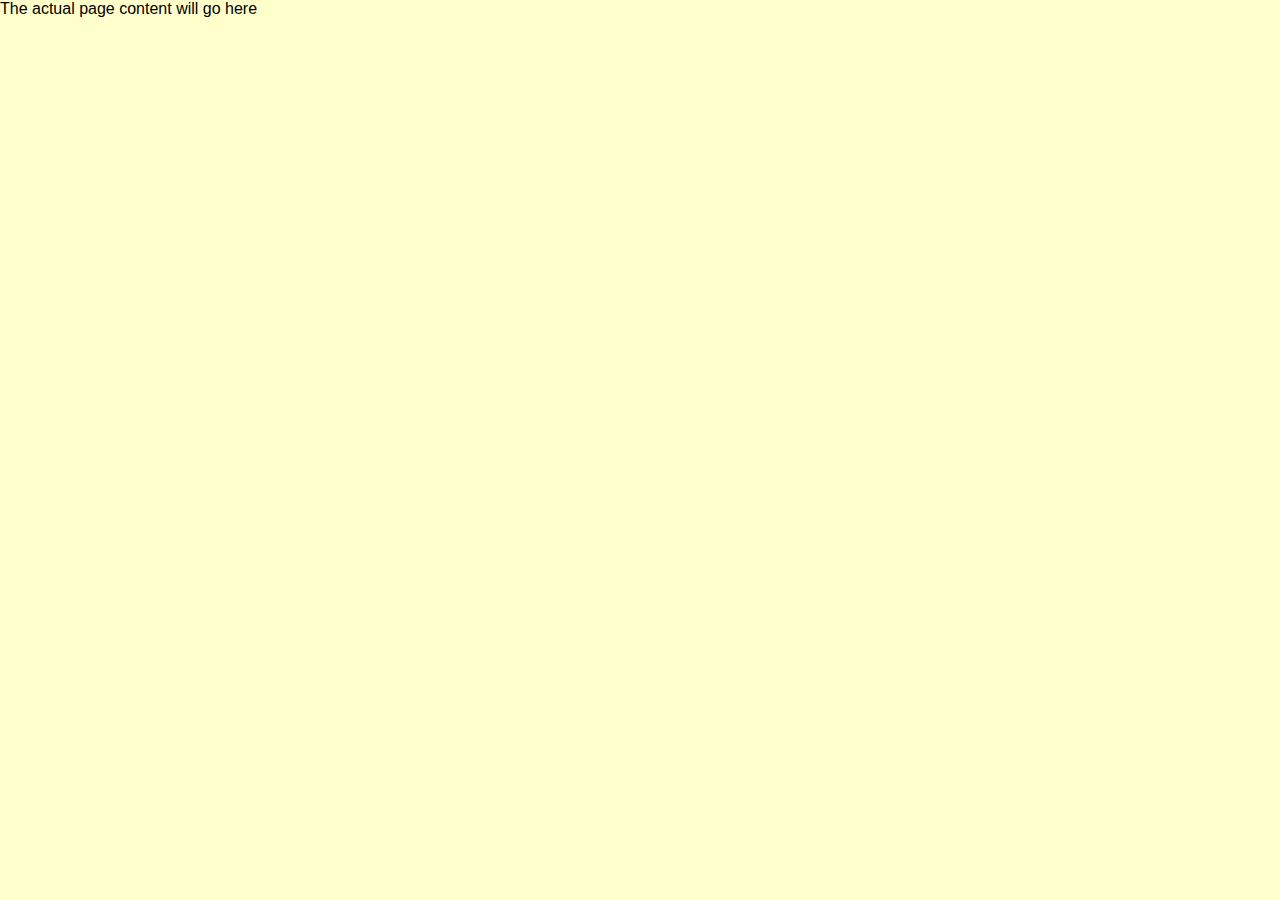
<file: homepod/index.html>
<!DOCTYPE html>
<html lang="en-GB">
<head>
      <meta charset="utf-8">
      <title>Template</title>
      <link rel="stylesheet" href="styles/main.css" />
      <meta name="description" content="description of site – TO CHANGE" />
      <meta name="keywords" content="add, some, keywords" />
<!--[if lt IE 9]> <script src="scripts/html5shiv.js"> </script> <![endif] -->
<!--
  Author:        add your name and student id here
  Organisation:  Birmingham City University
  Copyright:     Copyright 2021
-->
</head>
<body>
The actual page content will go here
</body>
</html>
</file>
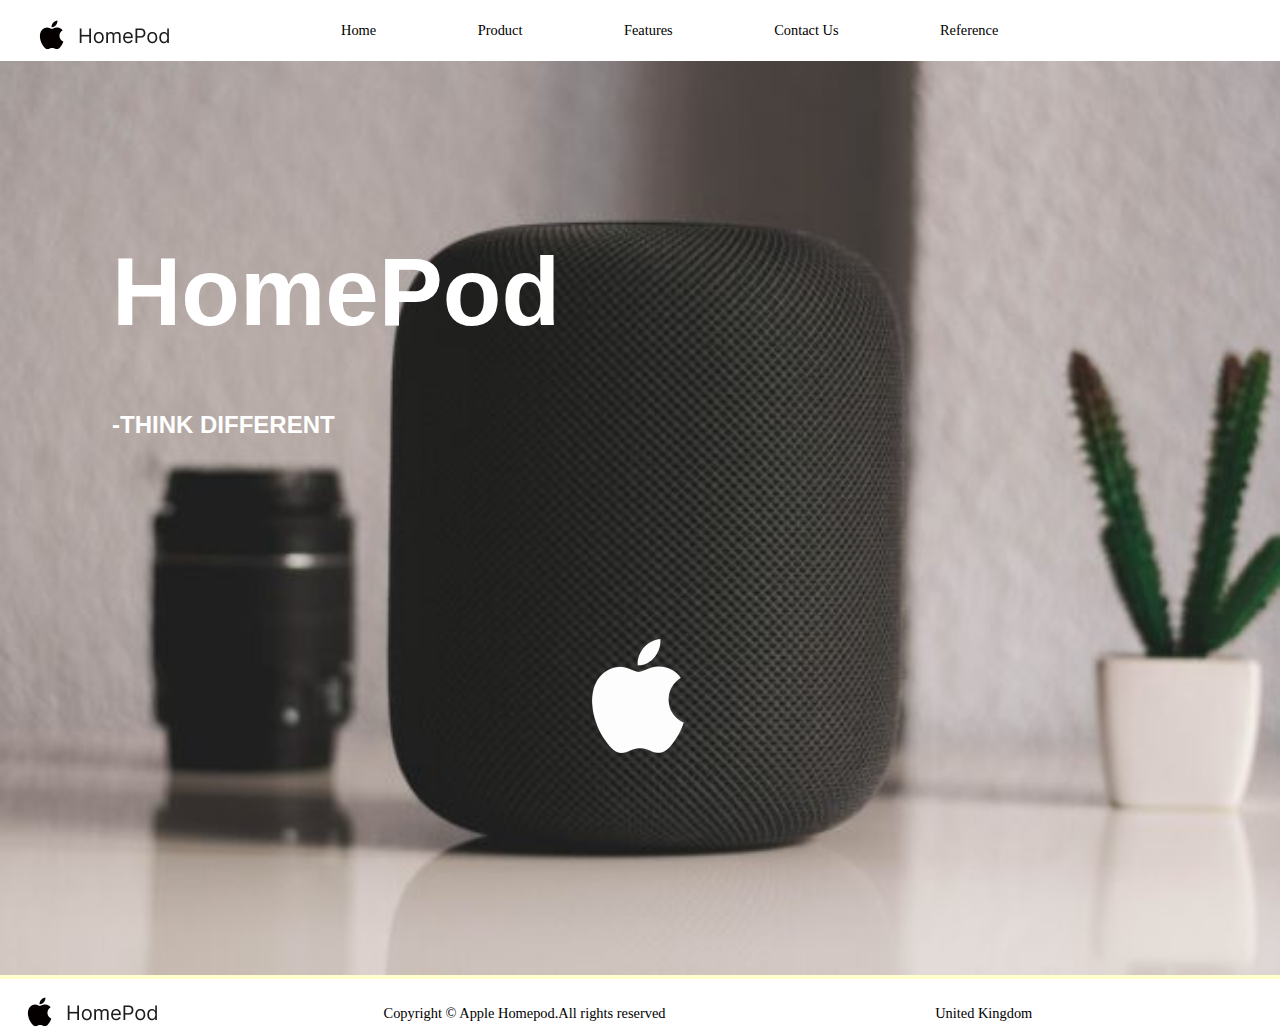
<file: homepod/CP0.html>
<!DOCTYPE html>

<html lang="en-GB">

<head>
      <meta charset="utf-8">
      <link rel="stylesheet" href="styles/CP0.css" />
      <meta name="description" content="description of site - TO CHANGE" />
      <meta name="keywords" content="add, some, keywords" />
      <meta name="viewport" content="width=device-width, initial-scale=1.0">
<!--[if lt IE 9]> <script src="scripts/html5shiv.js"> </script> <![endif] -->
<!--
Author: Temis Manakkal 23146884
Organisation: Birmingham City University 
Copyright: Copyright 2021
-->

</head>
<body>
   <div class="collapsible-menu">
     <input type="checkbox" id="menu">
     <label for="menu"></label>
     <nav class="nav1">
        <ul>
              
             <li><img src="images/Logo.png" class="logo" href="CP0.html"></li>   
             <li><a href="CP0.html">Home</a></li>
             <li><a href="CP1.html">Product</a></li>
             <li><a href="CP2.html">Features</a></li>
             <li><a href="CP3.html">Contact Us</a></li>
             <li><a href="CP4.html">Reference</a></li>
        </ul>
     </nav>
   </div>

<div id="wrapper">
      <nav class="nav1">
            <ul>
                  
                 <li><img src="images/Logo.png" class="logo" href="CP0.html"></li>   
                 <li><a href="CP0.html">Home</a></li>
                 <li><a href="CP1.html">Product</a></li>
                 <li><a href="CP2.html">Features</a></li>
                 <li><a href="CP3.html">Contact Us</a></li>
                 <li><a href="CP4.html">Reference</a></li>
            </ul>
         </nav>   

<div class="Homepodimage">
      <div class="title">
            <h1>HomePod</h1>
            <h2>-THINK DIFFERENT</h2>
      </div>
      <img src="images/WhiteLogo.png" class="overlay">
      <img src="images/Banner.jpeg" id="banner">
     

</div>
<section>
<aside>
  
</aside>   
<article>

</article>   


<footer>
<nav class="nav2">
      <img src="images/Logo.png" class="foot" href="Homepod.html">
      <ul>
        <li><a id="cc">Copyright &copy Apple Homepod.All rights reserved</a></li>  
        <li><a id="loc">United Kingdom</a></li>  
      </ul>
</nav>        
</footer>
</div> <!--end of wrapper-->
</section>     
</body>
</html>
</file>
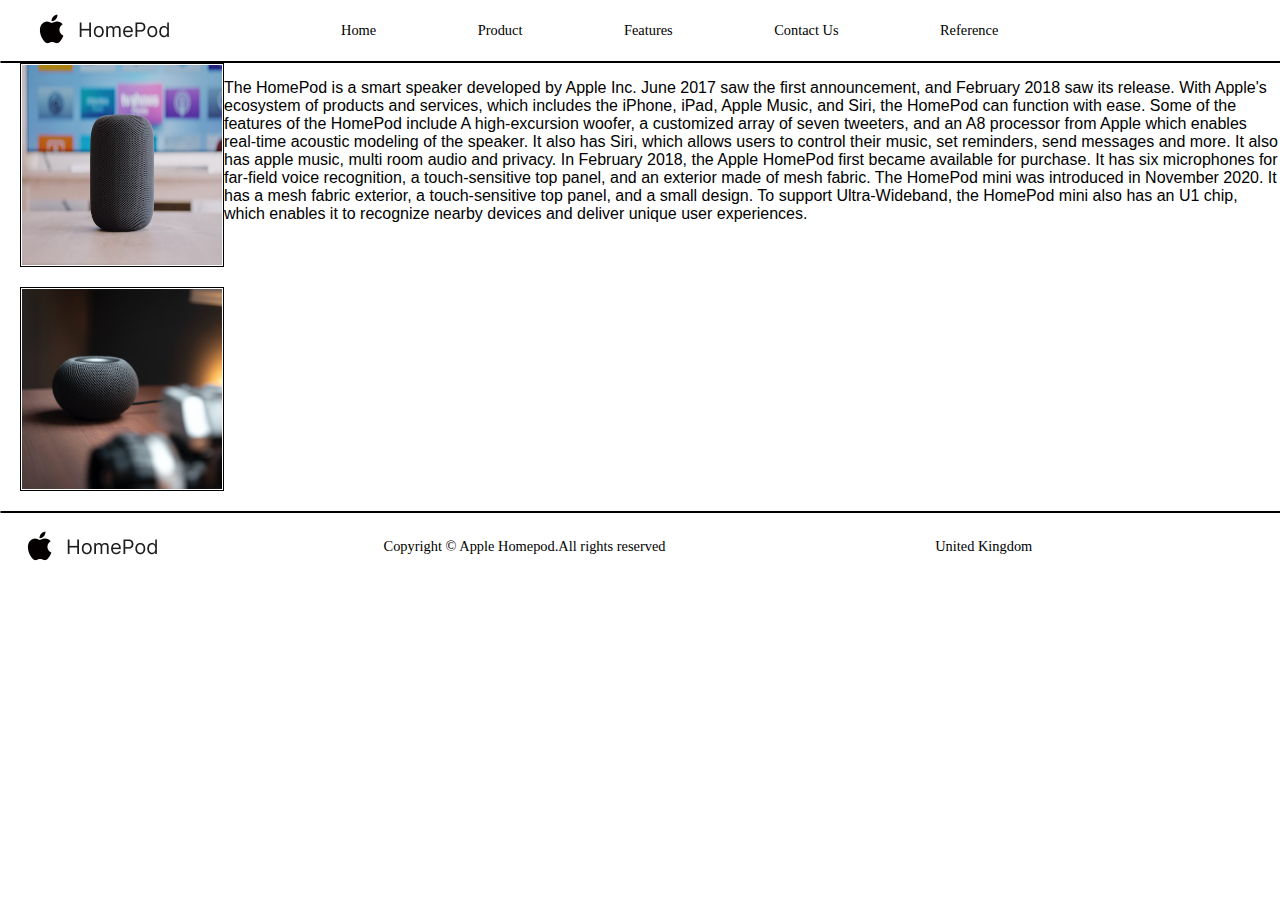
<file: homepod/CP1.html>
<!DOCTYPE html>

<html lang="en-GB">

<head>
      <meta charset="utf-8">
      <link rel="stylesheet" href="styles/CP1.css" />
      <meta name="description" content="description of site - TO CHANGE" />
      <meta name="keywords" content="add, some, keywords" />
      <meta name="viewport" content="width=device-width, initial-scale=1.0">

<!--[if lt IE 9]> <script src="scripts/html5shiv.js"> </script> <![endif] -->
<!--
Author: Temis Manakkal 23146884
Organisation: Birmingham City University 
Copyright: Copyright 2021
-->

</head>
<body>
   <div class="collapsible-menu">
      <input type="checkbox" id="menu">
      <label for="menu"></label>
      <nav class="nav1">
         <ul>

              <li><img src="images/Logo.png" class="logo" href="CP0.html"></li>   
              <li><a href="CP0.html">Home</a></li>
              <li><a href="CP1.html">Product</a></li>
              <li><a href="CP2.html">Features</a></li>
              <li><a href="CP3.html">Contact Us</a></li>
              <li><a href="CP4.html">Reference</a></li>
        </ul>
      </nav>
   </div>

<div id="wrapper">
      <nav class="nav1">
        <ul>
            <li><img src="images/Logo.png" class="logo" href="CP0.html"></li>   
            <li><a href="CP0.html">Home</a></li>
            <li><a href="CP1.html">Product</a></li>
            <li><a href="CP2.html">Features</a></li>
            <li><a href="CP3.html">Contact Us</a></li>
            <li><a href="CP4.html">Reference</a></li>
        </ul>
      </nav>
</div>
      <hr style="width: 1500px; margin: auto;"/>
      
<img src="images/HP 2.jpeg" width="200" height="200"
      class="float-img">
<img src="images/HP MINI.jpeg" width="200" height="200"
      class="float-img">      
<p>  The HomePod is a smart speaker developed by Apple Inc. June 2017 saw the first announcement, and February 2018 saw its release. With Apple's ecosystem of products and services, which includes the iPhone, iPad, Apple Music, and Siri, the HomePod can function with ease.

      Some of the features of the HomePod include A high-excursion woofer, a customized array of seven tweeters, and an A8 processor from Apple which enables real-time acoustic modeling of the speaker. It also has Siri, which allows users to control their music, set reminders, send messages and more. It also has apple music, multi room audio and privacy.
      
      In February 2018, the Apple HomePod first became available for purchase. It has six microphones for far-field voice recognition, a touch-sensitive top panel, and an exterior made of mesh fabric. The HomePod mini was introduced in November 2020. It has a mesh fabric exterior, a touch-sensitive top panel, and a small design. To support Ultra-Wideband, the HomePod mini also has an U1 chip, which enables it to recognize nearby devices and deliver unique user experiences.
      </p> 


<section>
<aside>
  
</aside>   
<article>

</article>   


<footer>
      <hr style="width: 1500px; margin: auto;"/>
<nav class="nav2">
      <img src="images/Logo.png" class="foot" href="Homepod.html">
      <ul>
        <li><a id="cc">Copyright &copy Apple Homepod.All rights reserved</a></li>  
        <li><a id="loc">United Kingdom</a></li>  
      </ul>

      
</nav>        
</footer>
</div> <!--end of wrapper-->
</section>     
</body>
</html>
</file>
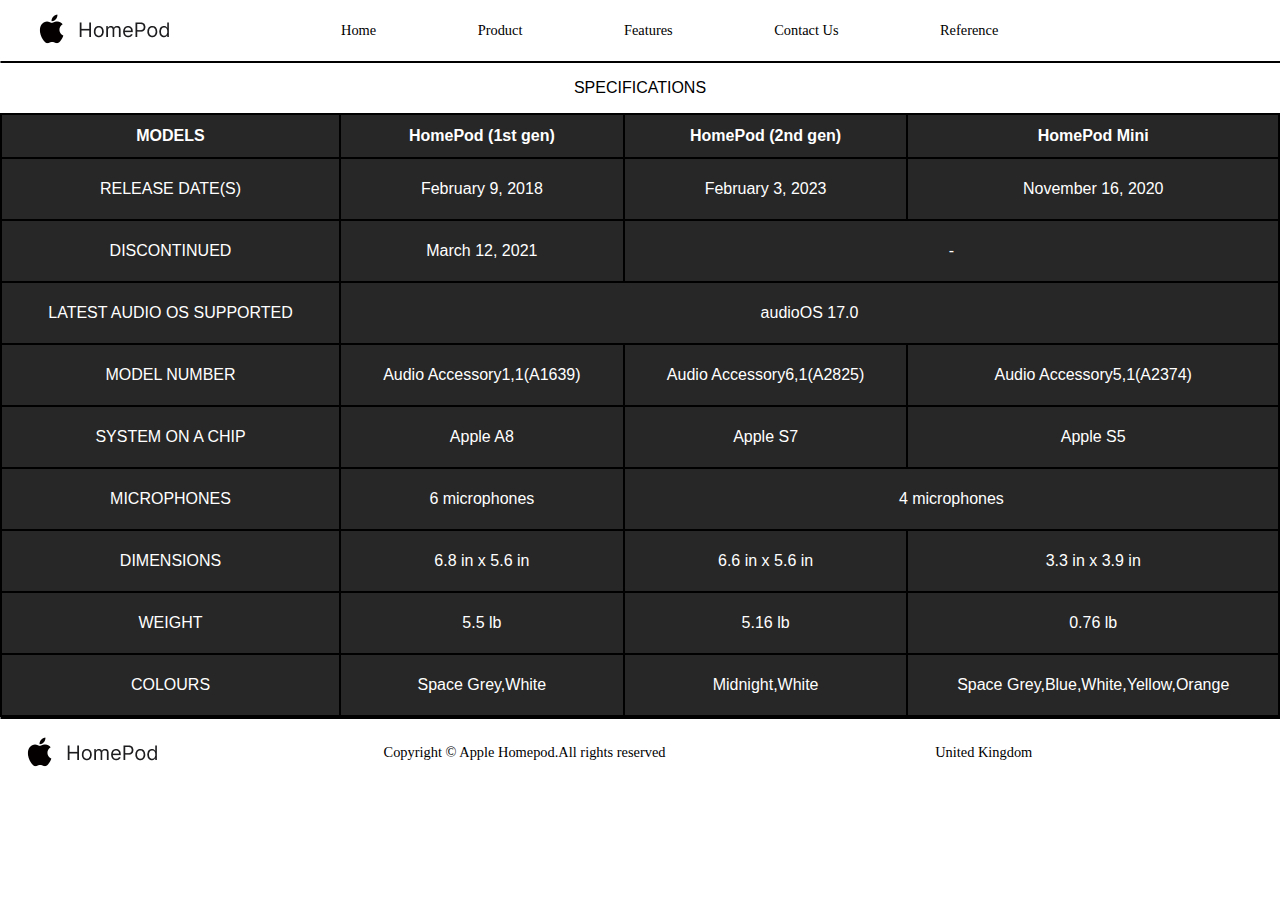
<file: homepod/CP2.html>
<!DOCTYPE html>

<html lang="en-GB">

<head>

      <meta charset="utf-8">
      <link rel="stylesheet" href="styles/CP2.css" />
      <meta name="description" content="description of site - TO CHANGE" />
      <meta name="keywords" content="add, some, keywords" />
      <meta name="viewport" content="width=device-width, initial-scale=1.0">

<!--[if lt IE 9]> <script src="scripts/html5shiv.js"> </script> <![endif] -->
<!--
Author: Temis Manakkal 23146884
Organisation: Birmingham City University 
Copyright: Copyright 2021
-->

</head>
    
<body>
    <div class="collapsible-menu">
        <input type="checkbox" id="menu">
        <label for="menu"></label>
        <nav class="nav1">
           <ul>
  
                <li><img src="images/Logo.png" class="logo" href="CP0.html"></li>   
                <li><a href="CP0.html">Home</a></li>
                <li><a href="CP1.html">Product</a></li>
                <li><a href="CP2.html">Features</a></li>
                <li><a href="CP3.html">Contact Us</a></li>
                <li><a href="CP4.html">Reference</a></li>
          </ul>
        </nav>
     </div>
  
  <div id="wrapper">
        <nav class="nav1">
          <ul>
               <li><img src="images/Logo.png" class="logo" href="CP0.html"></li>   
               <li><a href="CP0.html">Home</a></li>
               <li><a href="CP1.html">Product</a></li>
               <li><a href="CP2.html">Features</a></li>
               <li><a href="CP3.html">Contact Us</a></li>
               <li><a href="CP4.html">Reference</a></li>
          </ul>
        </nav>
  </div>
        <hr style="width:2000px; margin: auto;" />     
        </nav>
        </header> 
        
        <p>SPECIFICATIONS</p>
        
        
        
    
<table>
        
        <tr>
          <th>MODELS</th>
          <th>HomePod (1st gen)</th>
          <th>HomePod (2nd gen)</th>
          <th>HomePod Mini</th>

        </tr>
        <tr>
          <td>RELEASE DATE(S)</td>
          <td>February 9, 2018</td>
          <td>February 3, 2023</td>
          <td>November 16, 2020</td>
        </tr>
        <tr>
          <td>DISCONTINUED</td>
          <td>March 12, 2021</td>
          <td colspan="2">-</td>
          
        </tr>
        <tr>
          <td>LATEST AUDIO OS SUPPORTED</td>
          <td colspan="3">audioOS 17.0</td>
          
        </tr>
        <tr>
          <td>MODEL NUMBER</td>
          <td>Audio Accessory1,1(A1639)</td>
          <td>Audio Accessory6,1(A2825)</td>
          <td>Audio Accessory5,1(A2374)</td>
        </tr>
        <tr>
          <td>SYSTEM ON A CHIP</td>
          <td>Apple A8</td>
          <td>Apple S7</td>
          <td>Apple S5</td>

        </tr>
        <tr>
          <td>MICROPHONES</td>
          <td>6 microphones</td>
          <td colspan="2">4 microphones</td>
          
        </tr>
        <tr>
            <td>DIMENSIONS</td>
            <td>6.8 in x 5.6 in</td>
            <td>6.6 in x 5.6 in</td>
            <td>3.3 in x 3.9 in</td>  
        </tr>
        <tr>
            <td>WEIGHT</td>
            <td>5.5 lb</td>
            <td>5.16 lb</td>
            <td>0.76 lb</td>  
        </tr>
        <tr>
            <td>COLOURS</td>
            <td>Space Grey,White</td>
            <td>Midnight,White</td>
            <td>Space Grey,Blue,White,Yellow,Orange</td>  
        </tr>
      </table>
          


     


<section>
<aside>
  
</aside>   
<article>

</article>   


<footer>
  <hr style="width: 1500px; margin: auto;"/>
<nav class="nav2">
      <img src="images/Logo.png" class="foot" href="Homepod.html">
      <ul>
        <li><a id="cc">Copyright &copy Apple Homepod.All rights reserved</a></li>  
        <li><a id="loc">United Kingdom</a></li>  
      </ul>

      
</nav>        
</footer>
</div> <!--end of wrapper-->
</section>     
</body>
</html>
</file>
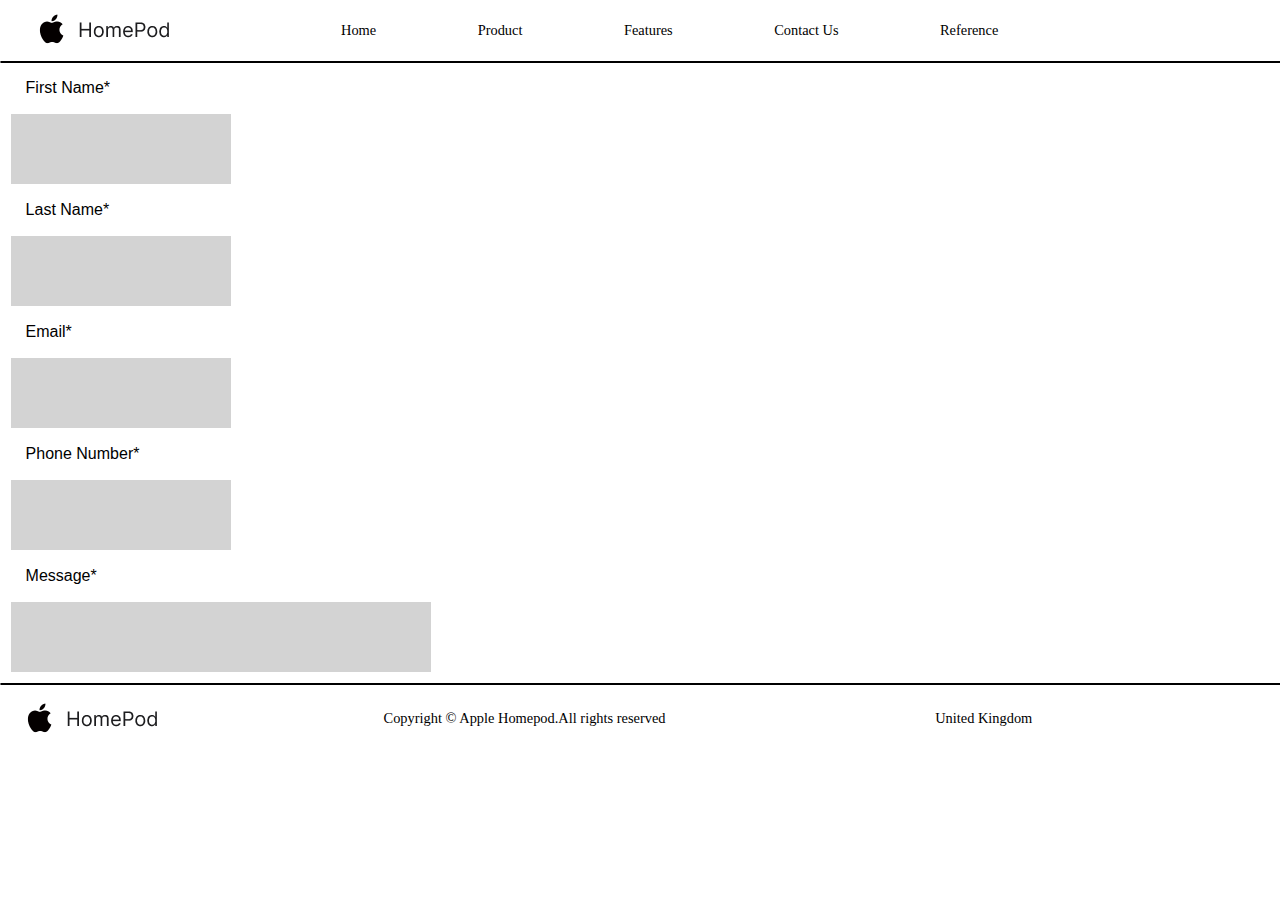
<file: homepod/CP3.html>
<!DOCTYPE html>

<html lang="en-GB">

<head>

      <meta charset="utf-8">
      <link rel="stylesheet" href="styles/CP3.css" />
      <meta name="description" content="description of site - TO CHANGE" />
      <meta name="keywords" content="add, some, keywords" />
      <meta name="viewport" content="width=device-width, initial-scale=1.0">

<!--[if lt IE 9]> <script src="scripts/html5shiv.js"> </script> <![endif] -->
<!--
Author: Temis Manakkal 23146884
Organisation: Birmingham City University 
Copyright: Copyright 2021
-->

</head>
    
<body>
   <div class="collapsible-menu">
    <input type="checkbox" id="menu">
    <label for="menu"></label>
    <nav class="nav1">
      <ul>
                      
        
          <li><img src="images/Logo.png" class="logo" href="CP0.html"></li>   
          <li><a href="CP0.html">Home</a></li>
          <li><a href="CP1.html">Product</a></li>
          <li><a href="CP2.html">Features</a></li>
          <li><a href="CP3.html">Contact Us</a></li>
          <li><a href="CP4.html">Reference</a></li>
      </ul>
    </nav>
   </div>
<div id="wrapper">
    <nav class="nav1">
              <ul>
                      
        
                <li><img src="images/Logo.png" class="logo" href="CP0.html"></li>   
                <li><a href="CP0.html">Home</a></li>
                <li><a href="CP1.html">Product</a></li>
                <li><a href="CP2.html">Features</a></li>
                <li><a href="CP3.html">Contact Us</a></li>
                <li><a href="CP4.html">Reference</a></li>
              </ul>
        
    </nav>
</div>    
        <hr style="width: 2000px; margin: auto;"/>

<p>First Name*</p>        
<div class="box">
</div>        

<p>Last Name*</p>
<div class="box">
</div> 
<p>Email*</p>
<div class="box">
</div> 
<P>Phone Number*</P>
<div class="box">
</div> 
<P>Message*</P> 
<div class="box2">
</div> 



     


<section>
<aside>
  
</aside>   
<article>

</article>   


<footer>
  <hr style="width: 2000px; margin: auto;"/>
<nav class="nav2">
      <img src="images/Logo.png" class="foot" href="Homepod.html">
      <ul>
        <li><a id="cc">Copyright &copy Apple Homepod.All rights reserved</a></li>  
        <li><a id="loc">United Kingdom</a></li>  
      </ul>

      
</nav>        
</footer>
</div> <!--end of wrapper-->

</section>     
</body>
</html>
</file>
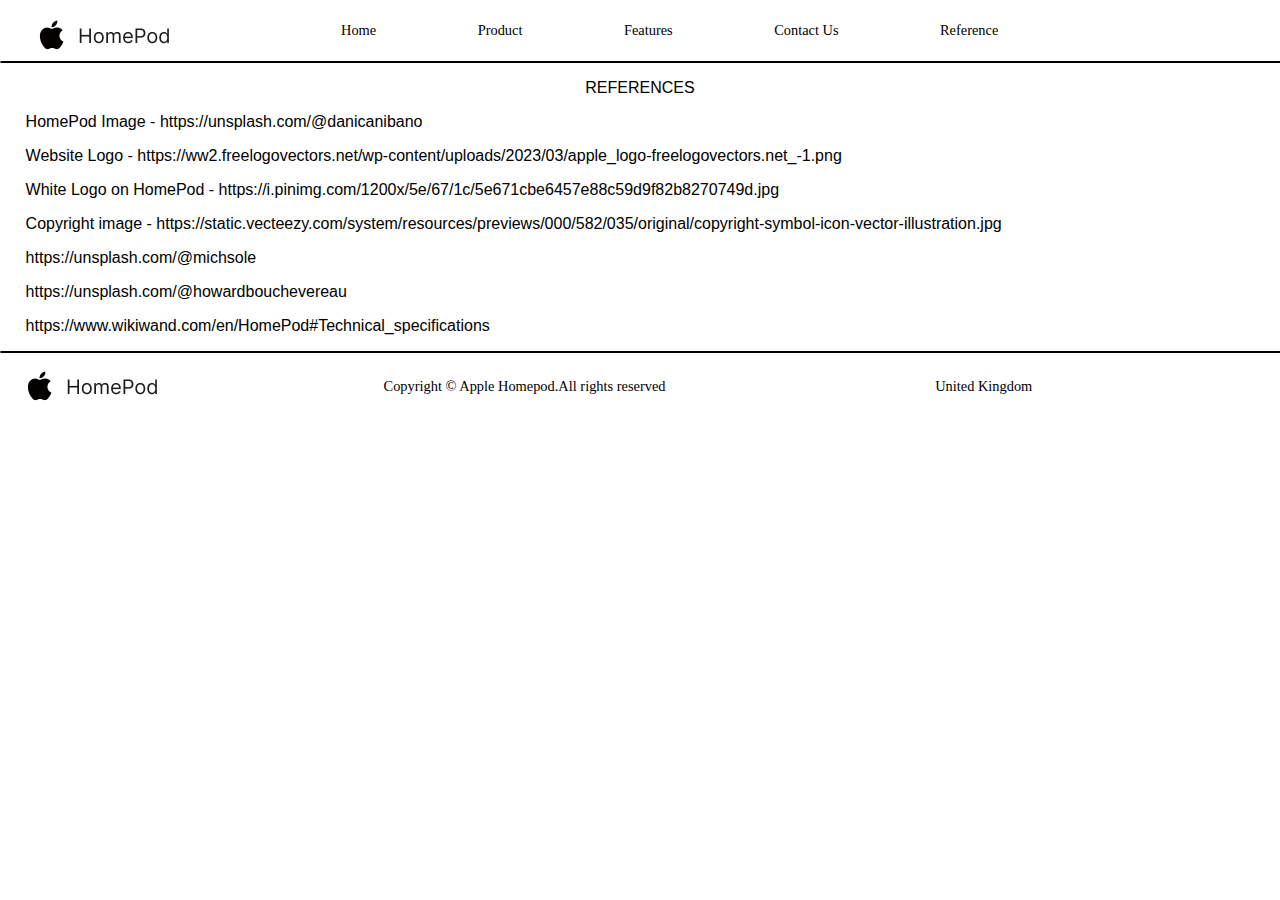
<file: homepod/CP4.html>
<!DOCTYPE html>

<html lang="en-GB">

<head>
      <meta charset="utf-8">
      <link rel="stylesheet" href="styles/CP4.css" />
      <meta name="description" content="description of site - TO CHANGE" />
      <meta name="keywords" content="add, some, keywords" />
      <meta name="viewport" content="width=device-width, initial-scale=1.0">
<!--[if lt IE 9]> <script src="scripts/html5shiv.js"> </script> <![endif] -->
<!--
Author: Temis Manakkal 23146884
Organisation: Birmingham City University 
Copyright: Copyright 2021
-->

</head>
<body>
   <div class="collapsible-menu">
     <input type="checkbox" id="menu">
     <label for="menu"></label>
     <nav class="nav1">
        <ul>
              
            <li><img src="images/Logo.png" class="logo" href="CP0.html"></li>   
            <li><a href="CP0.html">Home</a></li>
            <li><a href="CP1.html">Product</a></li>
            <li><a href="CP2.html">Features</a></li>
            <li><a href="CP3.html">Contact Us</a></li>
            <li><a href="CP4.html">Reference</a></li>
        </ul>
     </nav>
   </div>

<div id="wrapper">
      <nav class="nav1">
            <ul>
                  
                <li><img src="images/Logo.png" class="logo" href="CP0.html"></li>   
                <li><a href="CP0.html">Home</a></li>
                <li><a href="CP1.html">Product</a></li>
                <li><a href="CP2.html">Features</a></li>
                <li><a href="CP3.html">Contact Us</a></li>
                <li><a href="CP4.html">Reference</a></li>
            </ul>
         </nav>   

         <hr style="width: 1500px; margin: auto;"/>
         <p>REFERENCES</p>

<p class="REF">  HomePod Image - https://unsplash.com/@danicanibano</p>
<p class="REF">  Website Logo - https://ww2.freelogovectors.net/wp-content/uploads/2023/03/apple_logo-freelogovectors.net_-1.png</p>
<p class="REF">  White Logo on HomePod - https://i.pinimg.com/1200x/5e/67/1c/5e671cbe6457e88c59d9f82b8270749d.jpg</p>
<p class="REF">  Copyright image - https://static.vecteezy.com/system/resources/previews/000/582/035/original/copyright-symbol-icon-vector-illustration.jpg</p>
<p class="REF">  https://unsplash.com/@michsole</p>
<p class="REF">  https://unsplash.com/@howardbouchevereau</p>
<p class="REF">  https://www.wikiwand.com/en/HomePod#Technical_specifications</p>


     

</div>
<section>
<aside>
  
</aside>   
<article>

</article>   


<footer>
    <hr style="width: 1500px; margin: auto;"/>
<nav class="nav2">
      <img src="images/Logo.png" class="foot" href="Homepod.html">
      <ul>
        <li><a id="cc">Copyright &copy Apple Homepod.All rights reserved</a></li>  
        <li><a id="loc">United Kingdom</a></li>  
      </ul>
</nav>        
</footer>
</div> <!--end of wrapper-->
</section>     
</body>
</html>
</file>
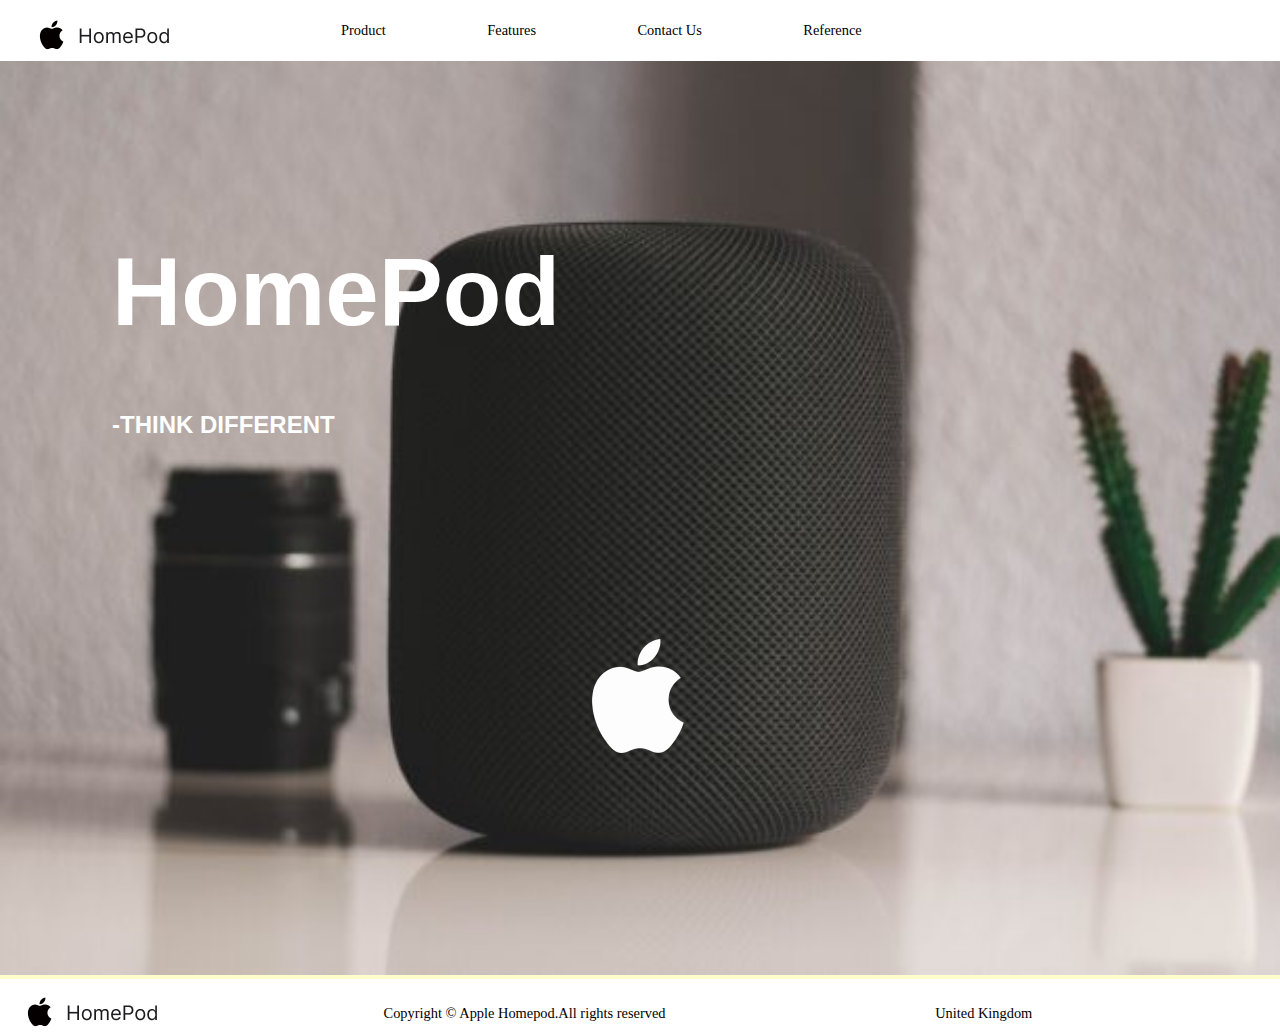
<file: homepod/template copy.html>
<!DOCTYPE html>

<html lang="en-GB">

<head>
      <meta charset="utf-8">
      <link rel="stylesheet" href="styles/main copy.css" />
      <meta name="description" content="description of site - TO CHANGE" />
      <meta name="keywords" content="add, some, keywords" />
      <meta name="viewport" content="width=device-width, initial-scale=1.0">
<!--[if lt IE 9]> <script src="scripts/html5shiv.js"> </script> <![endif] -->
<!--
Author: Temis Manakkal 23146884
Organisation: Birmingham City University 
Copyright: Copyright 2021
-->

</head>
<body>
   <div class="collapsible-menu">
     <input type="checkbox" id="menu">
     <label for="menu"></label>
     <nav class="nav1">
        <ul>
              
             <li><img src="images/Logo.png" class="logo" href="Homepod.html"></li>   
             <li><a href="home.html">Home</a></li>
             <li><a href="Product.html">Product</a></li>
             <li><a href="Features.html">Features</a></li>
             <li><a href="Contact Us.html">Contact Us</a></li>
             <li><a href="Reference.html">Reference</a></li>
        </ul>
     </nav>
   </div>

<div id="wrapper">
      <nav class="nav1">
            <ul>
                  
                 <li><img src="images/Logo.png" class="logo" href="Homepod.html"></li>                  
                 <li><a href="Product.html">Product</a></li>
                 <li><a href="Features.html">Features</a></li>
                 <li><a href="Contact Us.html">Contact Us</a></li>
                 <li><a href="Reference.html">Reference</a></li>
            </ul>
         </nav>   

<div class="Homepodimage">
      <div class="title">
            <h1>HomePod</h1>
            <h2>-THINK DIFFERENT</h2>
      </div>
      <img src="images/WhiteLogo.png" class="overlay">
      <img src="images/Banner.jpeg" id="banner">
     

</div>
<section>
<aside>
  
</aside>   
<article>

</article>   


<footer>
<nav class="nav2">
      <img src="images/Logo.png" class="foot" href="Homepod.html">
      <ul>
        <li><a id="cc">Copyright &copy Apple Homepod.All rights reserved</a></li>  
        <li><a id="loc">United Kingdom</a></li>  
      </ul>
</nav>        
</footer>
</div> <!--end of wrapper-->
</section>     
</body>
</html>
</file>
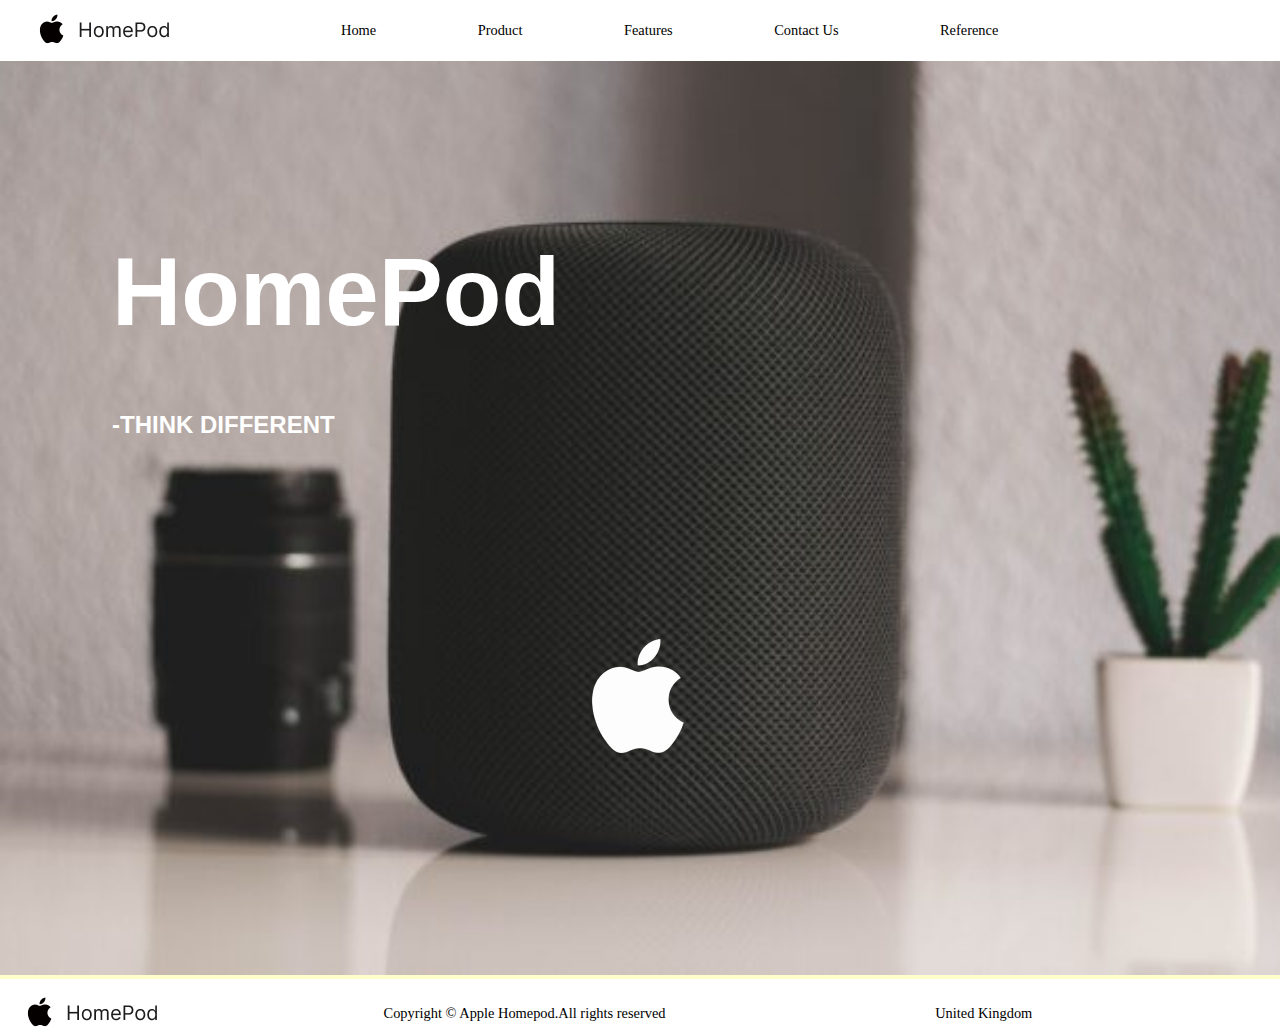
<file: homepod/template.html>
<!DOCTYPE html>

<html lang="en-GB">

<head>

      <meta charset="utf-8">
      <link rel="stylesheet" href="styles/main.css" />
      <meta name="description" content="description of site - TO CHANGE" />
      <meta name="keywords" content="add, some, keywords" />
<!--[if lt IE 9]> <script src="scripts/html5shiv.js"> </script> <![endif] -->
<!--
Author: Temis Manakkal 23146884
Organisation: Birmingham City University 
Copyright: Copyright 2021
-->

</head>
<body>


<div id="wrapper">
<header>
<nav class="nav1">
      <ul>
              
<li><img src="images/Logo.png" class="logo" href="Homepod.html"></li>   
        <li><a href="home.html">Home</a></li>
        <li><a href="Product.html">Product</a></li>
        <li><a href="Features.html">Features</a></li>
        <li><a href="Contact Us.html">Contact Us</a></li>
        <li><a href="Reference.html">Reference</a></li>
      </ul>
</nav>
</header> 
<div class="Homepodimage">
      <div class="title">
            <h1>HomePod</h1>
            <h2>-THINK DIFFERENT</h2>
      </div>
      <img src="images/WhiteLogo.png" class="overlay">
      <img src="images/Banner.jpeg" id="banner">
</div>
<section>
<aside>
  
</aside>   
<article>

</article>   


<footer>
<nav class="nav2">
      <img src="images/Logo.png" class="foot" href="Homepod.html">
      <ul>
        <li><a id="cc">Copyright &copy Apple Homepod.All rights reserved</a></li>  
        <li><a id="loc">United Kingdom</a></li>  
      </ul>
</nav>        
</footer>
</div> <!--end of wrapper-->
</section>     
</body>
</html>
</file>
<file: homepod/styles/main.css>
html, body {margin:0; border:0; padding:0;}


body {
      font-family:'Arial';
      background-color:#ffffcc;
      color: black;
    }
#wrapper{
    max-width: 100%;       margin: 0 auto;
} 

.Homepodimage #banner{
    width: 100%;
}

.title{
    position: absolute;
}

.overlay{
    position: absolute;
    margin-left: 42%;
    margin-top: 42%;
}

nav.nav1{
    background-color: white;
    font-family: "Verdana";
    font-size: 90%;
    padding-top: 6 px;
    padding-left: 15%;
    

    }
nav.nav1 ul{list-style: none;width:90%;padding:2%;margin: 0;}
nav.nav1 li{display:inline; margin: 4%;}
nav.nav1 a{color:black;text-decoration:none;text-align:center;padding: 1%;}  

nav.nav2
      {background-color: white;  
      font-family: "Verdana";
      font-size:90%;
      padding-left: 1%;
      }
nav.nav2 ul {list-style: none; width: 100%; padding-top:2%; margin:0;}
nav.nav2 li {display:inline; margin: 4%; text-align: center;}
nav.nav2 a{color:black; text-decoration:none; text-align: center; padding: 1%;}
#loc {
    padding-left: 12%;
}
#cc{
    padding-left: 12%;
}
.logo{
    position: absolute; top:9px; left: 25px; z-index: 1000;
}

.foot{
     float: left;
     margin-top: 13px;
    }

h1{
    text-align: right; 
    color: white;   
    font-size: 600%;
    padding-left: 25%;
    padding-top: 25%;
    

}    

h2{
    
    color: white;
    font-size: 300;
    padding-left: 25%;
    padding-bottom: 60%;
    
    
   

}
section{
    background-color: white; overflow: auto; width: 100%;
}



footer{
    background-color:white; color:white;;
}
</file>
<file: homepod/styles/CP0.css>
html, body {margin:0; 
    border:0; 
    padding:0;}


body {
font-family:'Arial';
background-color:#ffffcc;
color: black;
}

#wrapper{
max-width: 100%;       
margin: 0 auto;
} 

.Homepodimage #banner{
width: 100%;
}

.title{
position: absolute;
}

.overlay{
position: absolute;
margin-left: 42%;
margin-top: 42%;
font-size: 5px;
}

nav.nav1{
background-color: white;
font-family: "Verdana";
font-size: 90%;
padding-top: 6 px;
padding-left: 15%;


}
nav.nav1 ul{list-style: none;
    width:90%;
    padding:2%;
    margin: 0;}

nav.nav1 li{display:inline; 
    margin: 4%;}

nav.nav1 a{color:black;
   text-decoration:none;
   text-align:center;
   padding: 1%;}  

   

nav.nav2
{background-color: white;  
font-family: "Verdana";
font-size:90%;
padding-left: 1%;
}
nav.nav2 ul {list-style: none; 
     width: 100%; 
     padding-top:2%; 
     margin:0;}

nav.nav2 li {display:inline; 
    margin: 4%; 
    text-align: center;}

nav.nav2 a{color:black; 
   text-decoration:none; 
   text-align: center; 
   padding: 1%;}
#loc {
padding-left: 12%;
}
#cc{
padding-left: 12%;
}
.logo{
position: absolute; 
top:15px; 
left: 25px; 
z-index: 1000;
}

.foot{
float: left;
margin-top: 13px;
}

h1{
text-align: right; 
color: white;   
font-size: 600%;
padding-left: 25%;
padding-top: 25%;
}    

h2{

color: white;
font-size: 300;
padding-left: 25%;
padding-bottom: 60%;
}
section{
background-color: white; 
overflow: auto; 
width: 100%;
}

footer{
background-color:white; 
color:white;;
}

/* END OF MAIN STYLING */
/*   */
/*  Media Query Overide Mobile  */
/*  Media Query Overide Mobile  */

.collapsible-menu{
display: none;
}
@media only screen and (max-width:650px)
{
nav.nav1 li 
{
width: 100%;
display:block; 
border-right: 0;
min-height: 44px;
}
.collapsible-menu {
background-color: white;
display: inherit;
padding: 0px 20px;
}
.collapsible-menu label {
font-size: 120%;
display: block;
cursor: pointer;
background: url(../graphics/menu.png) no-repeat right center; 
padding: 0px 0px 0px 0px;
height: 58px;
padding-top: 0px;
}
nav.nav1 a
{
color:black;
font-family:'Inter', sans-serif;
text-decoration:none;
text-align:center;
padding-left: 90px;
}  

nav.nav1 a:hover
{
color: #000000;
font-weight: bold;
}

input#menu,label
{
display: none;

}
input:checked +label 
{
background-image: url(../graphics/close.png);
}

nav.nav1 
{
max-height: 0;
overflow: hidden;
padding: 0 0 0 50px;
}

input:checked ~ label
{
background-image: url(../graphics/close.png);
}

input:checked ~ nav.nav1 
{
max-height: 100%;
}

body 
{

background-color:#ffffcc;
}

.overlay
{
position: absolute;
margin-left: 25%;
margin-top: 25%;
font-size: 16px;
}

.logo
{
position: absolute; 
bottom: 40px; 
left: 15px; 
z-index: 1000;
}

h1
{
text-align: left; 
color: white;   
font-size: 300%;
padding-left: 15%;
padding-top: 15%;
}    

h2
{

color: white;
font-size: 100%;
padding-left: 25%;
padding-bottom: 30%;
}

.foot {
float: left;
margin-top: 10px;
}

#loc {
padding-right: 10%;
padding-bottom: 10px;
font-size: 70%;
float: right;
}

#cc {
padding-bottom: 15px;
padding-left: 10%;
font-size: 70%;
text-align: center;
}

footer {
background-color: white;
color: black; 
display: flex;
justify-content: space-between; 
}

}
/* overrides css for mobile views up to 650px wide  */
/* END OF MOBILE OVERIDE STYLING */
</file>
<file: homepod/styles/CP1.css>
html, body {margin:0; border:0; padding:0;}


body {
      margin: 0;
      font-family: sans-serif;
    }


hr{
        border: 1px solid black;
        border-radius: 25px;
        align-items: center;
        
    
}    
.section{
    background-color: white;
    display: flex;
    justify-content: space-between;
    padding: 40px;
    width: 60%;
    margin: 10rem auto 0 auto;
}    

.section img{
    height: 250px;
    float: left;
}


.section p{
    color: black;
    margin-left: 20px;
    position: relative;
    left: 20px;
    
}
  
#wrapper{
    max-width: 100%;       margin: 0 auto;
} 




.title{
    position: absolute;
}



.float-img{
    float: left;
    clear: left;
    margin-left: 20px;
    margin-bottom: 20px;
    border: solid black 1px;
    padding: 1px;
} 

nav.nav1{
    background-color: white;
    font-family: "Verdana";
    font-size: 90%;
    padding-top: 6 px;
    padding-left: 15%;
    

    }
nav.nav1 ul{list-style: none;width:90%;padding:2%;margin: 0;}
nav.nav1 li{display:inline; margin: 4%;}
nav.nav1 a{color:black;text-decoration:none;text-align:center;padding: 1%;}  



nav.nav2
      {background-color: white;  
      font-family: "Verdana";
      font-size:90%;
      padding-left: 1%;
      }
nav.nav2 ul {list-style: none; width: 100%; padding-top:2%; margin:0;}
nav.nav2 li {display:inline; margin: 4%; text-align: center;}
nav.nav2 a{color:black; text-decoration:none; text-align: center; padding: 1%;}
#loc {
    padding-left: 12%;
}
#cc{
    padding-left: 12%;
}
.logo{
    position: absolute; top:9px; left: 25px; z-index: 1000;
}

.foot{
     float: left;
     margin-top: 13px;
    }


section{
    background-color: white; overflow: auto; width: 100%;
}



footer{
    background-color:white; color:white;;
}

/* END OF MAIN STYLING */
/*   */
/*  Media Query Overide Mobile  */
/*  Media Query Overide Mobile  */

.collapsible-menu{
    display: none;
}
@media only screen and (max-width:650px)
{
    nav.nav1 li 
    {
        width: 100%;
        display:block; 
        border-right: 0;
        min-height: 44px;
    }
    .collapsible-menu {
        background-color: white;
        display: inherit;
        padding: 0px 20px;
    }
    .collapsible-menu label {
    font-size: 120%;
    display: block;
    cursor: pointer;
    background: url(../graphics/menu.png) no-repeat right center; 
    padding: 0px 0px 0px 0px;
    height: 58px;
    padding-top: 0px;
    }
    nav.nav1 a
    {
        color:black;
        font-family:'Inter', sans-serif;
        text-decoration:none;
        text-align:center;
        padding-left: 90px;
    }  

    nav.nav1 a:hover
    {
        color: #000000;
        font-weight: bold;
    }

    input#menu,label
    {
        display: none;

    }
    input:checked +label 
    {
        background-image: url(../graphics/close.png);
    }

    nav.nav1 
    {
        max-height: 0;
        overflow: hidden;
        padding: 0 0 0 50px;
    }

    input:checked ~ label
    {
        background-image: url(../graphics/close.png);
    }

    input:checked ~ nav.nav1 
    {
        max-height: 100%;
    }
    
    body 
    {
        
        background-color:white;
    }

    .logo
    {
        position: absolute; 
        bottom: 40px; 
        left: 15px; 
        z-index: 1000;
    }
    
    .section{
        background-color: white;
        display: flex;
        justify-content: space-between;
        padding: 30px;
        width: 60%;
        margin: 10rem auto 0 auto;
    }    
    
    .section img{
        height: 250px;
        float: left;
    }
    
    
    .section p{
        color: black;
        margin-left: 20px;
        position: relative;
        left: 30px;
        font-size: 50%;
        
    }

    p {
        font-size: 100%;

    }

    .float-img{
        float: left;
        clear: left;
        margin-left: 20px;
        margin-bottom: 20px;
        border: solid black 1px;
        padding: 1px;
    } 

    .foot {
        float: left;
        margin-top: 20px;
      }
      
      #loc {
        padding-right: 20%;
        padding-bottom: 20px;
        font-size: 70%;
        float: right;
      }
      
      #cc {
        padding-bottom: 20px;
        padding-left: 15%;
        font-size: 70%;
        text-align: center;
      }
      
      footer {
        background-color: white;
        color: black; /* changed color to black for better visibility */
        display: flex;
        justify-content: space-between; /* centers #cc and aligns #loc to the right */
      }

    }
    /* overrides css for mobile views up to 650px wide  */
    /* END OF MOBILE OVERIDE STYLING */
</file>
<file: homepod/styles/CP2.css>
html, body {margin:0; border:0; padding:0;}


body {
      margin: 0;
      font-family: sans-serif;
    }

#customers {
        font-family: Arial, Helvetica, sans-serif;
        border-collapse: collapse;
        width: 100%;
}
      
#customers td, #customers th {
        border: 2px  solid black;
        padding: 7px;
        color: #FFFFFF;
        
}
      
#customers tr:nth-child(even){background-color: #272727;}
#customers tr:nth-child(odd){background-color: #272727;}
      
      
      
#customers tr:hover {background-color: #272727;}
      
      
#customers th {
        padding-top: 12px;
        padding-bottom: 12px;
        text-align: centre;
        background-color: #272727;
        color: #FFFFFF;

}


table {
        font-family: arial, sans-serif;
        border-collapse: collapse;
        width: 100%;
}
      
td, th {
        border: 2px solid black;
        padding: 21px;
        color: #FFFFFF;
}
      
tr:nth-child(even) {
        background-color: #272727;
        text-align: center;
}
tr:nth-child(odd){
          background-color: #272727;
          text-align: center;
}
th {
      padding-top: 12px;
      padding-bottom: 12px;
      text-align: centre;
      background-color: #272727;
      color: #FFFFFF;
}
p {
    text-align: center;
}
#wrapper{
    max-width: 100%;       margin: 0 auto;
} 




.title{
    position: absolute;
}

.overlay{
    position: absolute;
    margin-left: 42%;
    margin-top: 42%;
}

nav.nav1{
    background-color: white;
    font-family: "Verdana";
    font-size: 90%;
    padding-top: 6 px;
    padding-left: 15%;
    

}
nav.nav1 ul{list-style: none;width:90%;padding:2%;margin: 0;}
nav.nav1 li{display:inline; margin: 4%;}
nav.nav1 a{color:black;text-decoration:none;text-align:center;padding: 1%;}  

hr{
    border: 1px solid black;
    border-radius: 25px;
    align-items: center;
    

    
}



nav.nav2
      {background-color: white;  
      font-family: "Verdana";
      font-size:90%;
      padding-left: 1%;
      }
nav.nav2 ul {list-style: none; width: 100%; padding-top:2%; margin:0;}
nav.nav2 li {display:inline; margin: 4%; text-align: center;}
nav.nav2 a{color:black; text-decoration:none; text-align: center; padding: 1%;}
#loc {
    padding-left: 12%;
}
#cc{
    padding-left: 12%;
}
.logo{
    position: absolute; top:9px; left: 25px; z-index: 1000;
}

.foot{
     float: left;
     margin-top: 13px;
    }

h1{
    text-align: right; 
    color: white;   
    font-size: 600%;
    padding-left: 25%;
    padding-top: 25%;
    

}    

h2{
    
    color: white;
    font-size: 300;
    padding-left: 25%;
    padding-bottom: 60%;
    
    
   

}
section{
    background-color: white; overflow: auto; width: 100%;
}



footer{
    background-color:white; color:white;;
}


/* END OF MAIN STYLING */
/*   */
/*  Media Query Overide Mobile  */
/*  Media Query Overide Mobile  */

.collapsible-menu{
    display: none;
}
@media only screen and (max-width:650px)
{
    nav.nav1 li 
    {
        width: 100%;
        display:block; 
        border-right: 0;
        min-height: 44px;
    }
    .collapsible-menu {
        background-color: white;
        display: inherit;
        padding: 0px 20px;
    }
    .collapsible-menu label {
    font-size: 120%;
    display: block;
    cursor: pointer;
    background: url(../graphics/menu.png) no-repeat right center; 
    padding: 0px 0px 0px 0px;
    height: 58px;
    padding-top: 0px;
    }
    nav.nav1 a
    {
        color:black;
        font-family:'Inter', sans-serif;
        text-decoration:none;
        text-align:center;
        padding-left: 90px;
    }  

    nav.nav1 a:hover
    {
        color: #000000;
        font-weight: bold;
    }

    input#menu,label
    {
        display: none;

    }
    input:checked +label 
    {
        background-image: url(../graphics/close.png);
    }

    nav.nav1 
    {
        max-height: 0;
        overflow: hidden;
        padding: 0 0 0 50px;
    }

    input:checked ~ label
    {
        background-image: url(../graphics/close.png);
    }

    input:checked ~ nav.nav1 
    {
        max-height: 100%;
    }
    
    

    #customers 
    {
        font-family: Arial, Helvetica, sans-serif;
        border-collapse: collapse;
        width: 100%;
    }
      
    #customers td, #customers th 
    {
        border: 2px  solid black;
        padding: 7px;
        color: #FFFFFF;
        
    }
      
    #customers tr:nth-child(even){background-color: #272727;}
    #customers tr:nth-child(odd){background-color: #272727;}
      
      
      
    #customers tr:hover {background-color: #272727;}
      
      
    #customers th 
    {
        padding-top: 8px;
        padding-bottom: 8px;
        text-align: centre;
        background-color: #272727;
        color: #FFFFFF;
    }


    table {
        font-family: arial, sans-serif;
        border-collapse: collapse;
        width: 50%;
    }
      
    td, th {
        border: 2px solid black;
        padding: 21px;
        color: #FFFFFF;
    }
      
    tr:nth-child(even) {
        background-color: #272727;
        text-align: center;
    }
    tr:nth-child(odd){
          background-color: #272727;
          text-align: center;
    }
    th {
      padding-top: 12px;
      padding-bottom: 12px;
      text-align: centre;
      background-color: #272727;
      color: #FFFFFF;
    }

    .logo
    {
        position: absolute; 
        bottom: 40px; 
        left: 15px; 
        z-index: 1000;
    }


    .foot {
        float: left;
        margin-top: 20px;
    }
      
    #loc {
        padding-right: 20%;
        padding-bottom: 20px;
        font-size: 70%;
        float: right;
    }
      
    #cc {
        padding-bottom: 20px;
        padding-left: 15%;
        font-size: 70%;
        text-align: center;
    }
      
    footer {
        background-color: white;
        color: black; 
        display: flex;
        justify-content: space-between; 
    }

}
/* overrides css for mobile views up to 650px wide  */
/* END OF MOBILE OVERIDE STYLING */
</file>
<file: homepod/styles/CP3.css>
html, body {margin:0; border:0; padding:0;}


body {
      margin: 0;
      font-family: sans-serif;
    }

    
#wrapper{
    max-width: 100%;       margin: 0 auto;
} 




.title{
    position: absolute;
}

hr{
    border: 1px solid black;
    border-radius: 25px;
    align-items: center;
    

    
}
.box {
    width: 200px;
    height: 50px;
    border: 1px solid white;
    background-color: lightgrey;
    padding: 10px;
    margin: 10px;
}


.box2 {
    width: 400px;
    height: 50px;
    border: 1px solid white;
    background-color: lightgrey;
    padding: 10px;
    margin: 10px;
}



p {
    text-align: left;
    margin-left: 2%;
}  

nav.nav1{
    background-color: white;
    font-family: "Verdana";
    font-size: 90%;
    padding-top: 6 px;
    padding-left: 15%;
    

    }
nav.nav1 ul{list-style: none;width:90%;padding:2%;margin: 0;}
nav.nav1 li{display:inline; margin: 4%;}
nav.nav1 a{color:black;text-decoration:none;text-align:center;padding: 1%;}  

#one{
    text-align: right;
}


nav.nav2
      {background-color: white;  
      font-family: "Verdana";
      font-size:90%;
      padding-left: 1%;
      }
nav.nav2 ul {list-style: none; width: 100%; padding-top:2%; margin:0;}
nav.nav2 li {display:inline; margin: 4%; text-align: center;}
nav.nav2 a{color:black; text-decoration:none; text-align: center; padding: 1%;}
#loc {
    padding-left: 12%;
}
#cc{
    padding-left: 12%;
}
.logo{
    position: absolute; top:9px; left: 25px; z-index: 1000;
}

.foot{
     float: left;
     margin-top: 13px;
    }

h1{
    text-align: right; 
    color: white;   
    font-size: 600%;
    padding-left: 25%;
    padding-top: 25%;
    

}    

h2{
    
    color: white;
    font-size: 300;
    padding-left: 25%;
    padding-bottom: 60%;
    
    
   

}
section{
    background-color: white; overflow: auto; width: 100%;
}



footer{
    background-color:white; color:white;;
}

/* END OF MAIN STYLING */
/*   */
/*  Media Query Overide Mobile  */
/*  Media Query Overide Mobile  */

.collapsible-menu{
    display: none;
    }
    @media only screen and (max-width:650px)
    {
    nav.nav1 li 
    {
    width: 100%;
    display:block; 
    border-right: 0;
    min-height: 44px;
    }
    .collapsible-menu {
    background-color: white;
    display: inherit;
    padding: 0px 20px;
    }
    .collapsible-menu label {
    font-size: 120%;
    display: block;
    cursor: pointer;
    background: url(../graphics/menu.png) no-repeat right center; 
    padding: 0px 0px 0px 0px;
    height: 58px;
    padding-top: 0px;
    }
    nav.nav1 a
    {
    color:black;
    font-family:'Inter', sans-serif;
    text-decoration:none;
    text-align:center;
    padding-left: 90px;
    }  
    
    nav.nav1 a:hover
    {
    color: #000000;
    font-weight: bold;
    }
    
    input#menu,label
    {
    display: none;
    
    }
    input:checked +label 
    {
    background-image: url(../graphics/close.png);
    }
    
    nav.nav1 
    {
    max-height: 0;
    overflow: hidden;
    padding: 0 0 0 50px;
    }
    
    input:checked ~ label
    {
    background-image: url(../graphics/close.png);
    }
    
    input:checked ~ nav.nav1 
    {
    max-height: 100%;
    }
    
    body 
    {
    
    background-color:white;
    }
    
    
    
    .logo
    {
    position: absolute; 
    bottom: 40px; 
    left: 15px; 
    z-index: 1000;
    }
    
    hr{
        border: 1px solid black;
        border-radius: 25px;
        align-items: center;
        
    
        
    }
    
    .foot {
    float: left;
    margin-top: 20px;
    }
    
    #loc {
    padding-right: 20%;
    padding-bottom: 20px;
    font-size: 70%;
    float: right;
    }
    
    #cc {
    padding-bottom: 20px;
    padding-left: 15%;
    font-size: 70%;
    text-align: center;
    }
    
    footer {
    background-color: white;
    color: black; /* changed color to black for better visibility */
    display: flex;
    justify-content: space-between; /* centers #cc and aligns #loc to the right */
    }
    
    }
    /* overrides css for mobile views up to 650px wide  */
    /* END OF MOBILE OVERIDE STYLING */
</file>
<file: homepod/styles/CP4.css>
html, body {margin:0; 
    border:0; 
    padding:0;}


body {
font-family:'Arial';
background-color:white;
color: black;
}

#wrapper{
max-width: 100%;       
margin: 0 auto;
} 


.title
{
position: absolute;
}


nav.nav1{
background-color: white;
font-family: "Verdana";
font-size: 90%;
padding-top: 6 px;
padding-left: 15%;


}
nav.nav1 ul{list-style: none;
    width:90%;
    padding:2%;
    margin: 0;
}

nav.nav1 li{display:inline; 
    margin: 4%;}

nav.nav1 a{color:black;
   text-decoration:none;
   text-align:center;
   padding: 1%;}  

hr{
    border: 1px solid black;
    border-radius: 25px;
    align-items: center;
    

    
}

p {
    text-align: center;
}  

.REF {
    text-align:left;
    margin-left: 2%;
}

nav.nav2
{background-color: white;  
font-family: "Verdana";
font-size:90%;
padding-left: 1%;
}
nav.nav2 ul {list-style: none; 
     width: 100%; 
     padding-top:2%; 
     margin:0;}

nav.nav2 li {display:inline; 
    margin: 4%; 
    text-align: center;}

nav.nav2 a{color:black; 
   text-decoration:none; 
   text-align: center; 
   padding: 1%;}
#loc {
padding-left: 12%;
}
#cc{
padding-left: 12%;
}
.logo{
position: absolute; 
top:15px; 
left: 25px; 
z-index: 1000;
}

.foot{
float: left;
margin-top: 13px;
}

section{
background-color: white; 
overflow: auto; 
width: 100%;
}

footer{
background-color:white; 
color:white;;
}

/* END OF MAIN STYLING */
/*   */
/*  Media Query Overide Mobile  */
/*  Media Query Overide Mobile  */

.collapsible-menu{
display: none;
}
@media only screen and (max-width:650px)
{
nav.nav1 li 
{
width: 100%;
display:block; 
border-right: 0;
min-height: 44px;
}
.collapsible-menu {
background-color: white;
display: inherit;
padding: 0px 20px;
}
.collapsible-menu label {
font-size: 120%;
display: block;
cursor: pointer;
background: url(../graphics/menu.png) no-repeat right center; 
padding: 0px 0px 0px 0px;
height: 58px;
padding-top: 0px;
}
nav.nav1 a
{
color:black;
font-family:'Inter', sans-serif;
text-decoration:none;
text-align:center;
padding-left: 90px;
}  

nav.nav1 a:hover
{
color: #000000;
font-weight: bold;
}

input#menu,label
{
display: none;

}
input:checked +label 
{
background-image: url(../graphics/close.png);
}

nav.nav1 
{
max-height: 0;
overflow: hidden;
padding: 0 0 0 50px;
}

input:checked ~ label
{
background-image: url(../graphics/close.png);
}

input:checked ~ nav.nav1 
{
max-height: 100%;
}

body 
{

background-color:white;
}



.logo
{
position: absolute; 
bottom: 40px; 
left: 15px; 
z-index: 1000;
}

hr{
    border: 1px solid black;
    border-radius: 25px;
    align-items: center;
    

    
}

p {
    text-align: center;
}  

.REF {
    text-align:left;
    margin-left: 2%;
}


.foot {
    float: left;
    margin-top: 10px;
}
    
#loc {
    padding-right: 10%;
    padding-bottom: 10px;
    font-size: 70%;
    float: right;
}
    
#cc {
    padding-bottom: 15px;
    padding-left: 10%;
    font-size: 70%;
    text-align: center;
}
    
footer {
    background-color: white;
    color: black; 
    display: flex;
    justify-content: space-between; 
}
}
/* overrides css for mobile views up to 650px wide  */
/* END OF MOBILE OVERIDE STYLING */
</file>
<file: homepod/styles/main copy.css>
html, body {margin:0; 
    border:0; 
    padding:0;}


body {
font-family:'Arial';
background-color:#ffffcc;
color: black;
}

#wrapper{
max-width: 100%;       
margin: 0 auto;
} 

.Homepodimage #banner{
width: 100%;
}

.title{
position: absolute;
}

.overlay{
position: absolute;
margin-left: 42%;
margin-top: 42%;
}

nav.nav1{
background-color: white;
font-family: "Verdana";
font-size: 90%;
padding-top: 6 px;
padding-left: 15%;


}
nav.nav1 ul{list-style: none;
    width:90%;
    padding:2%;
    margin: 0;}

nav.nav1 li{display:inline; 
    margin: 4%;}

nav.nav1 a{color:black;
   text-decoration:none;
   text-align:center;
   padding: 1%;}  

   

nav.nav2
{background-color: white;  
font-family: "Verdana";
font-size:90%;
padding-left: 1%;
}
nav.nav2 ul {list-style: none; 
     width: 100%; 
     padding-top:2%; 
     margin:0;}

nav.nav2 li {display:inline; 
    margin: 4%; 
    text-align: center;}

nav.nav2 a{color:black; 
   text-decoration:none; 
   text-align: center; 
   padding: 1%;}
#loc {
padding-left: 12%;
}
#cc{
padding-left: 12%;
}
.logo{
position: absolute; 
top:15px; 
left: 25px; 
z-index: 1000;
}

.foot{
float: left;
margin-top: 13px;
}

h1{
text-align: right; 
color: white;   
font-size: 600%;
padding-left: 25%;
padding-top: 25%;
}    

h2{

color: white;
font-size: 300;
padding-left: 25%;
padding-bottom: 60%;
}
section{
background-color: white; 
overflow: auto; 
width: 100%;
}

footer{
background-color:white; 
color:white;;
}

/* END OF MAIN STYLING */
/*   */
/*  Media Query Overide Mobile  */
/*  Media Query Overide Mobile  */

.collapsible-menu{
display: none;
}
@media only screen and (max-width:650px)
{
nav.nav1 li 
{
width: 100%;
display:block; 
border-right: 0;
min-height: 44px;
}
.collapsible-menu {
background-color: white;
display: inherit;
padding: 0px 20px;
}
.collapsible-menu label {
font-size: 120%;
display: block;
cursor: pointer;
background: url(../graphics/menu.png) no-repeat right center; 
padding: 0px 0px 0px 0px;
height: 58px;
padding-top: 0px;
}
nav.nav1 a
{
color:black;
font-family:'Inter', sans-serif;
text-decoration:none;
text-align:center;
padding-left: 90px;
}  

nav.nav1 a:hover
{
color: #000000;
font-weight: bold;
}

input#menu,label
{
display: none;

}
input:checked +label 
{
background-image: url(../graphics/close.png);
}

nav.nav1 
{
max-height: 0;
overflow: hidden;
padding: 0 0 0 50px;
}

input:checked ~ label
{
background-image: url(../graphics/close.png);
}

input:checked ~ nav.nav1 
{
max-height: 100%;
}

body 
{

background-color:#ffffcc;
}

.overlay
{
position: absolute;
margin-left: 25%;
margin-top: 25%;
}

.logo
{
position: absolute; 
bottom: 40px; 
left: 15px; 
z-index: 1000;
}

h1
{
text-align: left; 
color: white;   
font-size: 300%;
padding-left: 15%;
padding-top: 15%;
}    

h2
{

color: white;
font-size: 100%;
padding-left: 25%;
padding-bottom: 30%;
}

.foot {
float: left;
margin-top: 20px;
}

#loc {
padding-right: 20%;
padding-bottom: 20px;
font-size: 70%;
float: right;
}

#cc {
padding-bottom: 20px;
padding-left: 15%;
font-size: 70%;
text-align: center;
}

footer {
background-color: white;
color: black; /* changed color to black for better visibility */
display: flex;
justify-content: space-between; /* centers #cc and aligns #loc to the right */
}

}
/* overrides css for mobile views up to 650px wide  */
/* END OF MOBILE OVERIDE STYLING */
</file>
